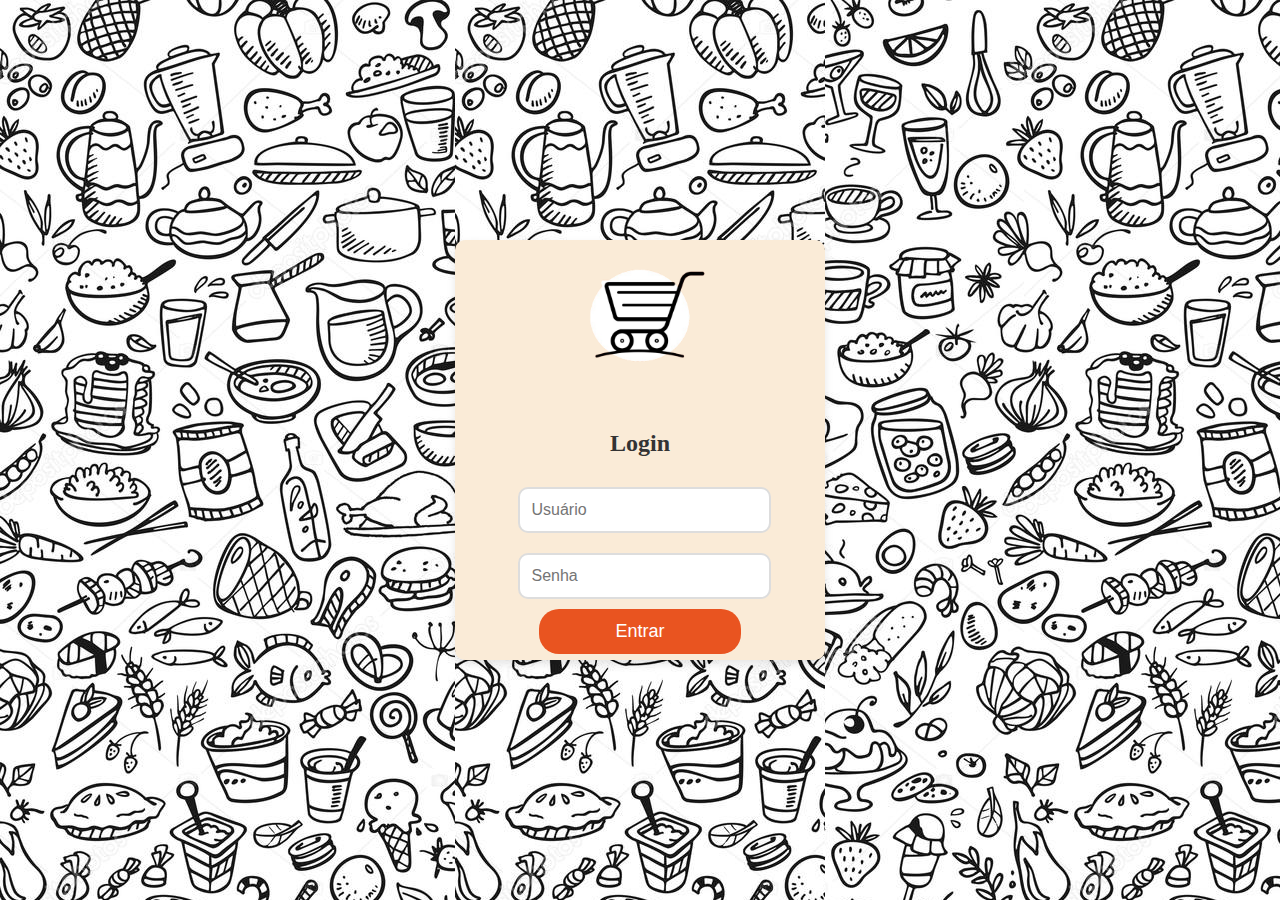
<file: login.html>
<!DOCTYPE html>
<html lang="pt-br">
<head>
    <meta charset="UTF-8">
    <meta name="viewport" content="width=device-width, initial-scale=1.0">
    <link rel="icon" href="https://images.rawpixel.com/dark_image_png_800/czNmcy1wcml2YXRlL3Jhd3BpeGVsX2ltYWdlcy93ZWJzaXRlX2NvbnRlbnQvcm01MDNiYXRjaDItZS0wNi5wbmc.png" type="image/png">
    <title>Tela de Login</title>
    <style>
        body, html {
            margin: 0;
            padding: 0;
            font-family: Garamond, serif;
            height: 100%;
            display: flex;
            justify-content: center;
            align-items: center;
            background-image: url("img/fundo.jpg");
        }


        .login-container {
            background-color: antiquewhite;
            padding: 60px;
            border-radius: 10px;
            box-shadow: 0 4px 8px rgba(0, 0, 0, 0.1);
            width: 250px;
            max-width: 300px;
            text-align: center;
            display: flex;
            flex-direction: column;
            align-items: center;
            height: 300px;

        }

        .login-container h2 {
            color: #333;
            margin-bottom: 20px;
        }

        input[type="text"], input[type="password"] {
            width: 100%;
            padding: 12px;
            margin: 10px 0;
            border: 2px solid #ddd;
            border-radius: 5px;
            font-size: 16px;
            margin-left: -10px;
            border-radius: 10px;
        }

        .login-btn {
            background-color: #e95420;
            color: white;
            border: none;
            padding: 12px;
            width: 90%;
            border-radius: 5px;
            font-size: 18px;
            cursor: pointer;
            transition: background-color 0.3s;
            border-radius: 20px;
        }

        .login-btn:hover {
            background-color: #d84315;
        }

        .img {
            width: 180px; /* Ajuste o tamanho conforme necessário */
            height: 180px;
            /*margin-bottom: 20px;*/
            margin-top: -70px;
        }

        .error {
            color: red;
            font-size: 14px;
        }

        /* Estilos para acessibilidade */
        a:focus, button:focus, .buy-btn:focus {
            outline: 3px solid #ff4500;
            background-color: #ffe5d9;
            border-radius: 5px;
        }
    </style>
</head>
<body>

<div class="login-container">
    <img src="img/car2.png" alt="Imagem do Carro" class="img"> <!-- Imagem do carro -->
    <h2>Login</h2>
    <form id="loginForm">
        <input type="text" id="username" placeholder="Usuário" required>
        <div id="usernameError" class="error"></div>
        <input type="password" id="password" placeholder="Senha" required>
        <div id="passwordError" class="error"></div>
        <button type="submit" class="login-btn">Entrar</button>
    </form>
</div>

<script>
    document.getElementById('loginForm').addEventListener('submit', function(event) {
        event.preventDefault();
        document.getElementById('usernameError').textContent = '';
        document.getElementById('passwordError').textContent = '';
        var username = document.getElementById('username').value;
        var password = document.getElementById('password').value;
        var valid = true;

        if (username.trim() === '') {
            document.getElementById('usernameError').textContent = 'Por favor, insira o nome de usuário.';
            valid = false;
        }
        if (password.trim() === '') {
            document.getElementById('passwordError').textContent = 'Por favor, insira a senha.';
            valid = false;
        }
        if (valid) {
            alert('Login realizado com sucesso!');
            window.location.href = 'index.html'; // Redireciona para a página inicial
        }
    });
</script>

</body>
</html>
</file>
